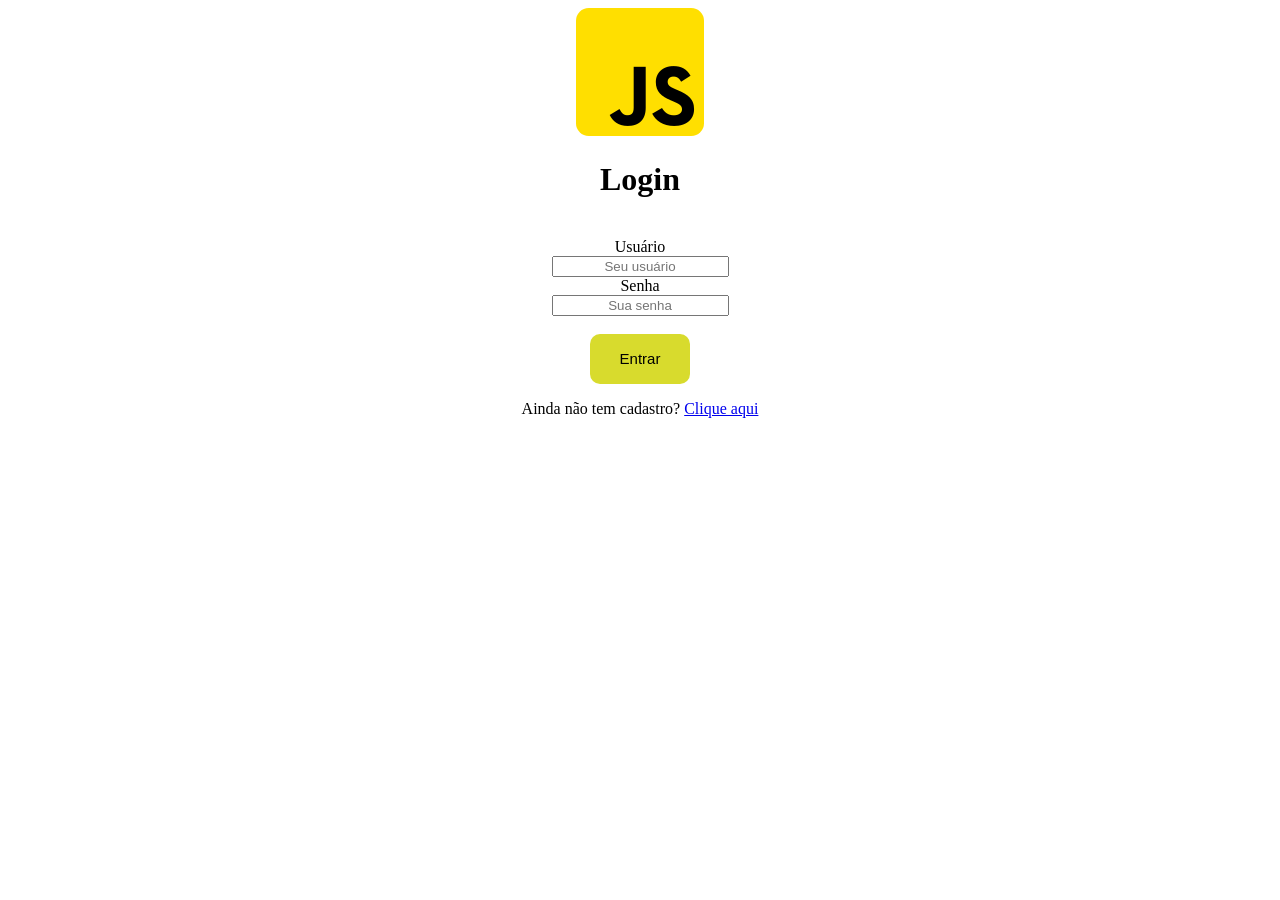
<file: index.html>
<!DOCTYPE html>
<html lang="en">
<head>
    <meta charset="UTF-8">
    <meta name="viewport" content="width=device-width, initial-scale=1.0">
    <title>Login</title>
    <link rel="stylesheet" href="style.css">
</head>
<body>
    <img class="imagemLogo" src="5968292.png" alt="">
    <h1>Login</h1>
    <br>
    <label for="">Usuário</label>
    <br>
    <input type="text" placeholder="Seu usuário" id="inputUsuario">
    <br>
    <label  for="">Senha</label> 
    <br>
    <input type="password" placeholder="Sua senha" id="inputSenha">
    <br><br>
    <button class="botao" onclick="logar()">Entrar</button>
    <br>
    <p>Ainda não tem cadastro? <a href="cadastro.html">Clique aqui</a></p>

    <script src="script.js"></script>
</body>
</html>
</file>
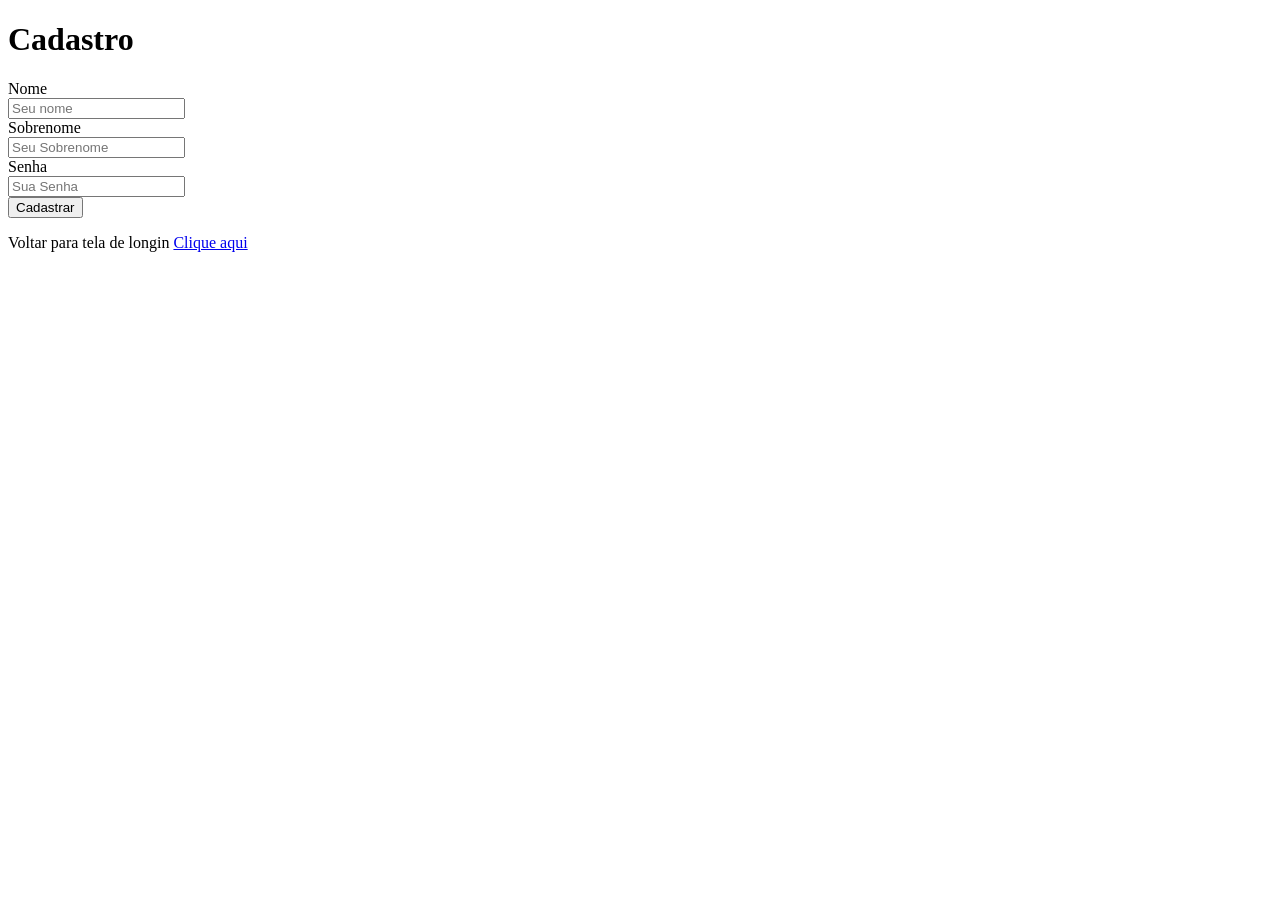
<file: cadastro.html>
<!DOCTYPE html>
<html lang="en">
<head>
    <meta charset="UTF-8">
    <meta name="viewport" content="width=device-width, initial-scale=1.0">
    <title>Cadastro</title>
</head>
<body>
    <h1>Cadastro</h1>
    <form action="">
         <label for="">Nome</label>
        <br>
        <input type="text" placeholder="Seu nome">
        <br>
        <label  for="">Sobrenome</label>
        <br>
        <input type="text" placeholder="Seu Sobrenome"> 
        <br>
        <label  for="">Senha</label>
        <br>
        <input type="text" placeholder="Sua Senha"> 
        <br>
        <button>Cadastrar</button>
        <p>Voltar para tela de longin <a href="index.html">Clique aqui</a></p>
    </form>
</body>
</html>
</file>
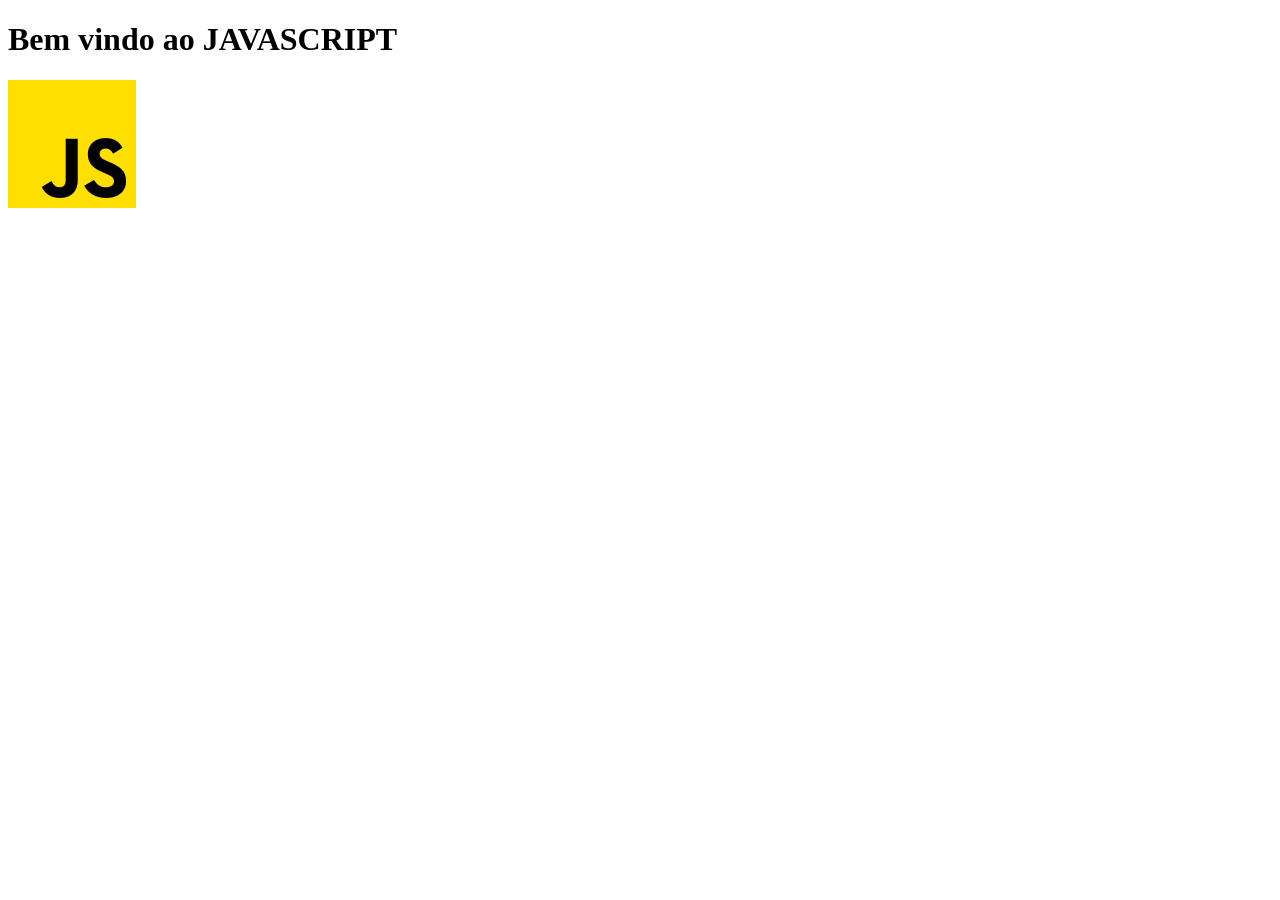
<file: home.html>
<!DOCTYPE html>
<html lang="en">
<head>
    <meta charset="UTF-8">
    <meta name="viewport" content="width=device-width, initial-scale=1.0">
    <title>Home</title>
</head>
<body>
    <h1>Bem vindo ao JAVASCRIPT</h1>
    <img src="5968292.png" alt="">

</body>
</html>
</file>
<file: style.css>
@import url('https://fonts.googleapis.com/css2?family=Caveat:wght@400..700&display=swap');
body {
    text-align: center;
    background-color: rgb(255, 255, 255);
}

.titulo {
    font-family: "Caveat", cursive;
}

.imagemLogo {
    border-radius: 10%;
}

input {
    text-align: center;
}

.botao {
    height: 50px;
    width: 100px;
    background-color: rgb(216, 219, 45);
    border: 0;
    font-size: 15px;
    color: rgb(0, 0, 0);
    font-family: Verdana, Geneva, Tahoma, sans-serif;
    border-radius: 10px;
    cursor: pointer;
}
</file>
